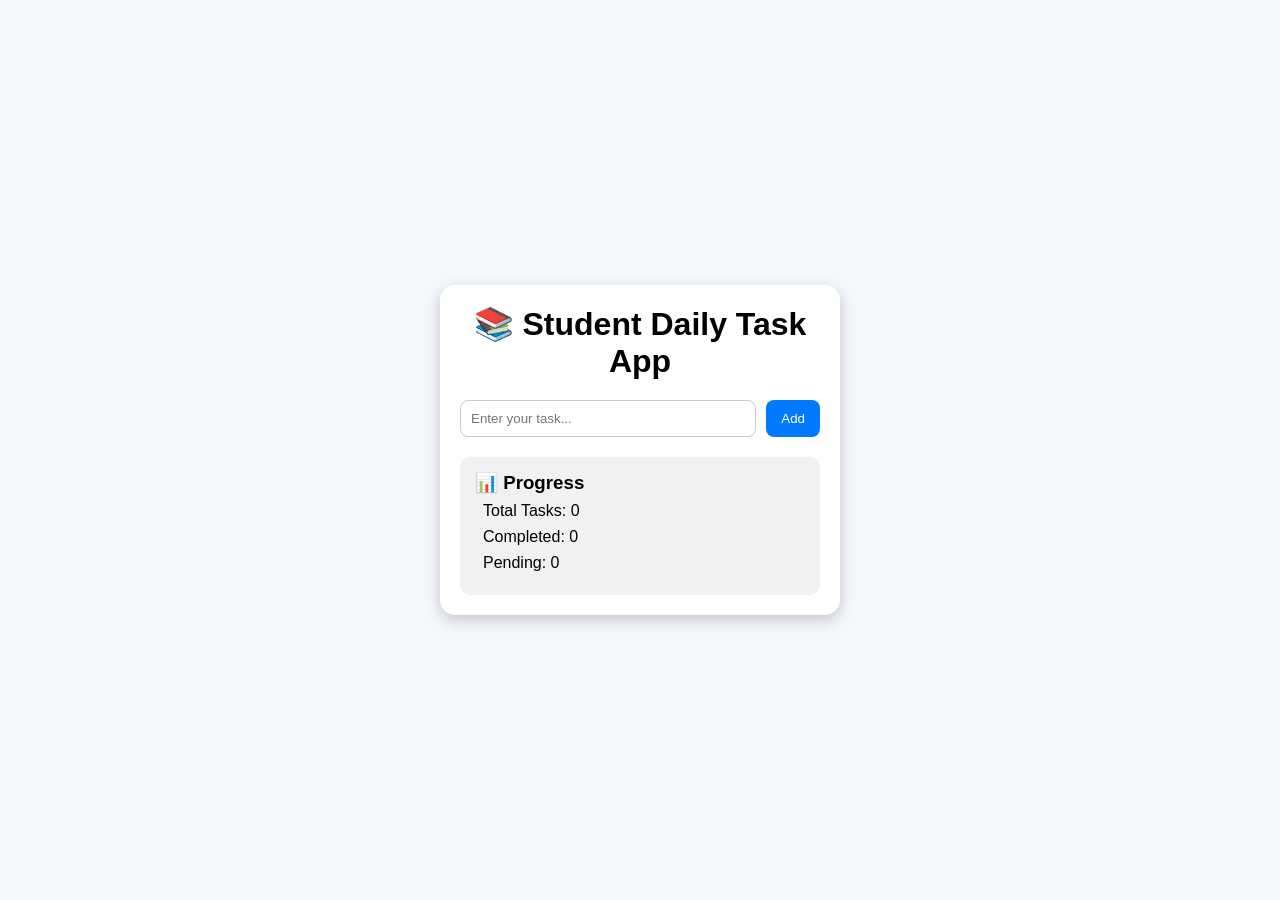
<file: index.html>
<!DOCTYPE html>
<html lang="en">
<head>
    <meta charset="UTF-8">
    <meta name="viewport" content="width=device-width, initial-scale=1.0">
    <title>Student Daily Task App</title>
    <link rel="stylesheet" href="style.css">
</head>
<body>

<div class="container">
    <h1>📚 Student Daily Task App</h1>

    <div class="input-box">
        <input type="text" id="taskInput" placeholder="Enter your task...">
        <button onclick="addTask()">Add</button>
    </div>

    <ul id="taskList"></ul>
    <div class="progress">
    <h3>📊 Progress</h3>
    <p>Total Tasks: <span id="total">0</span></p>
    <p>Completed: <span id="completed">0</span></p>
    <p>Pending: <span id="pending">0</span></p>
</div>
</div>

<script src="script.js"></script>
</body>
</html>
</file>
<file: style.css>
*{
    margin:0;
    padding:0;
    box-sizing:border-box;
    font-family:Arial,sans-serif;
}

body{
    background:#f4f7fc;
    display:flex;
    justify-content:center;
    align-items:center;
    height:100vh;
}

.container{
    width:400px;
    background:#fff;
    padding:20px;
    border-radius:15px;
    box-shadow:0 5px 15px rgba(0,0,0,0.2);
}

h1{
    text-align:center;
    margin-bottom:20px;
}

.input-box{
    display:flex;
    gap:10px;
}

input{
    flex:1;
    padding:10px;
    border:1px solid #ccc;
    border-radius:8px;
}

button{
    padding:10px 15px;
    background:#007bff;
    color:white;
    border:none;
    border-radius:8px;
    cursor:pointer;
}

button:hover{
    background:#0056b3;
}

ul{
    margin-top:20px;
    list-style:none;
}

li{
    background:#eef2ff;
    padding:10px;
    margin-bottom:10px;
    border-radius:8px;
    display:flex;
    justify-content:space-between;
    align-items:center;
}

.delete{
    background:red;
    color:white;
    border:none;
    padding:5px 10px;
    border-radius:5px;
}
.completed {
    text-decoration: line-through;
    opacity: 0.6;
}

.complete-btn {
    background: green;
    color: white;
    border:none;
    padding:5px 8px;
    border-radius:5px;
    margin-right:5px;
}

.progress {
    margin-top:20px;
    padding:15px;
    background:#f1f1f1;
    border-radius:10px;
}

.progress p {
    margin:8px;
}
</file>
<file: style1.css>
*{
    margin:0;
    padding:0;
    box-sizing:border-box;
    font-family:Arial,sans-serif;
}

body{
    background:#f4f7fc;
    display:flex;
    justify-content:center;
    align-items:center;
    height:100vh;
}

.container{
    width:400px;
    background:#fff;
    padding:20px;
    border-radius:15px;
    box-shadow:0 5px 15px rgba(0,0,0,0.2);
}

h1{
    text-align:center;
    margin-bottom:20px;
}

.input-box{
    display:flex;
    gap:10px;
}

input{
    flex:1;
    padding:10px;
    border:1px solid #ccc;
    border-radius:8px;
}

button{
    padding:10px 15px;
    background:#007bff;
    color:white;
    border:none;
    border-radius:8px;
    cursor:pointer;
}

button:hover{
    background:#0056b3;
}

ul{
    margin-top:20px;
    list-style:none;
}

li{
    background:#eef2ff;
    padding:10px;
    margin-bottom:10px;
    border-radius:8px;
    display:flex;
    justify-content:space-between;
    align-items:center;
}

.delete{
    background:red;
    color:white;
    border:none;
    padding:5px 10px;
    border-radius:5px;
}
.completed {
    text-decoration: line-through;
    opacity: 0.6;
}

.complete-btn {
    background: green;
    color: white;
    border:none;
    padding:5px 8px;
    border-radius:5px;
    margin-right:5px;
}

.progress {
    margin-top:20px;
    padding:15px;
    background:#f1f1f1;
    border-radius:10px;
}

.progress p {
    margin:8px;
}
</file>
